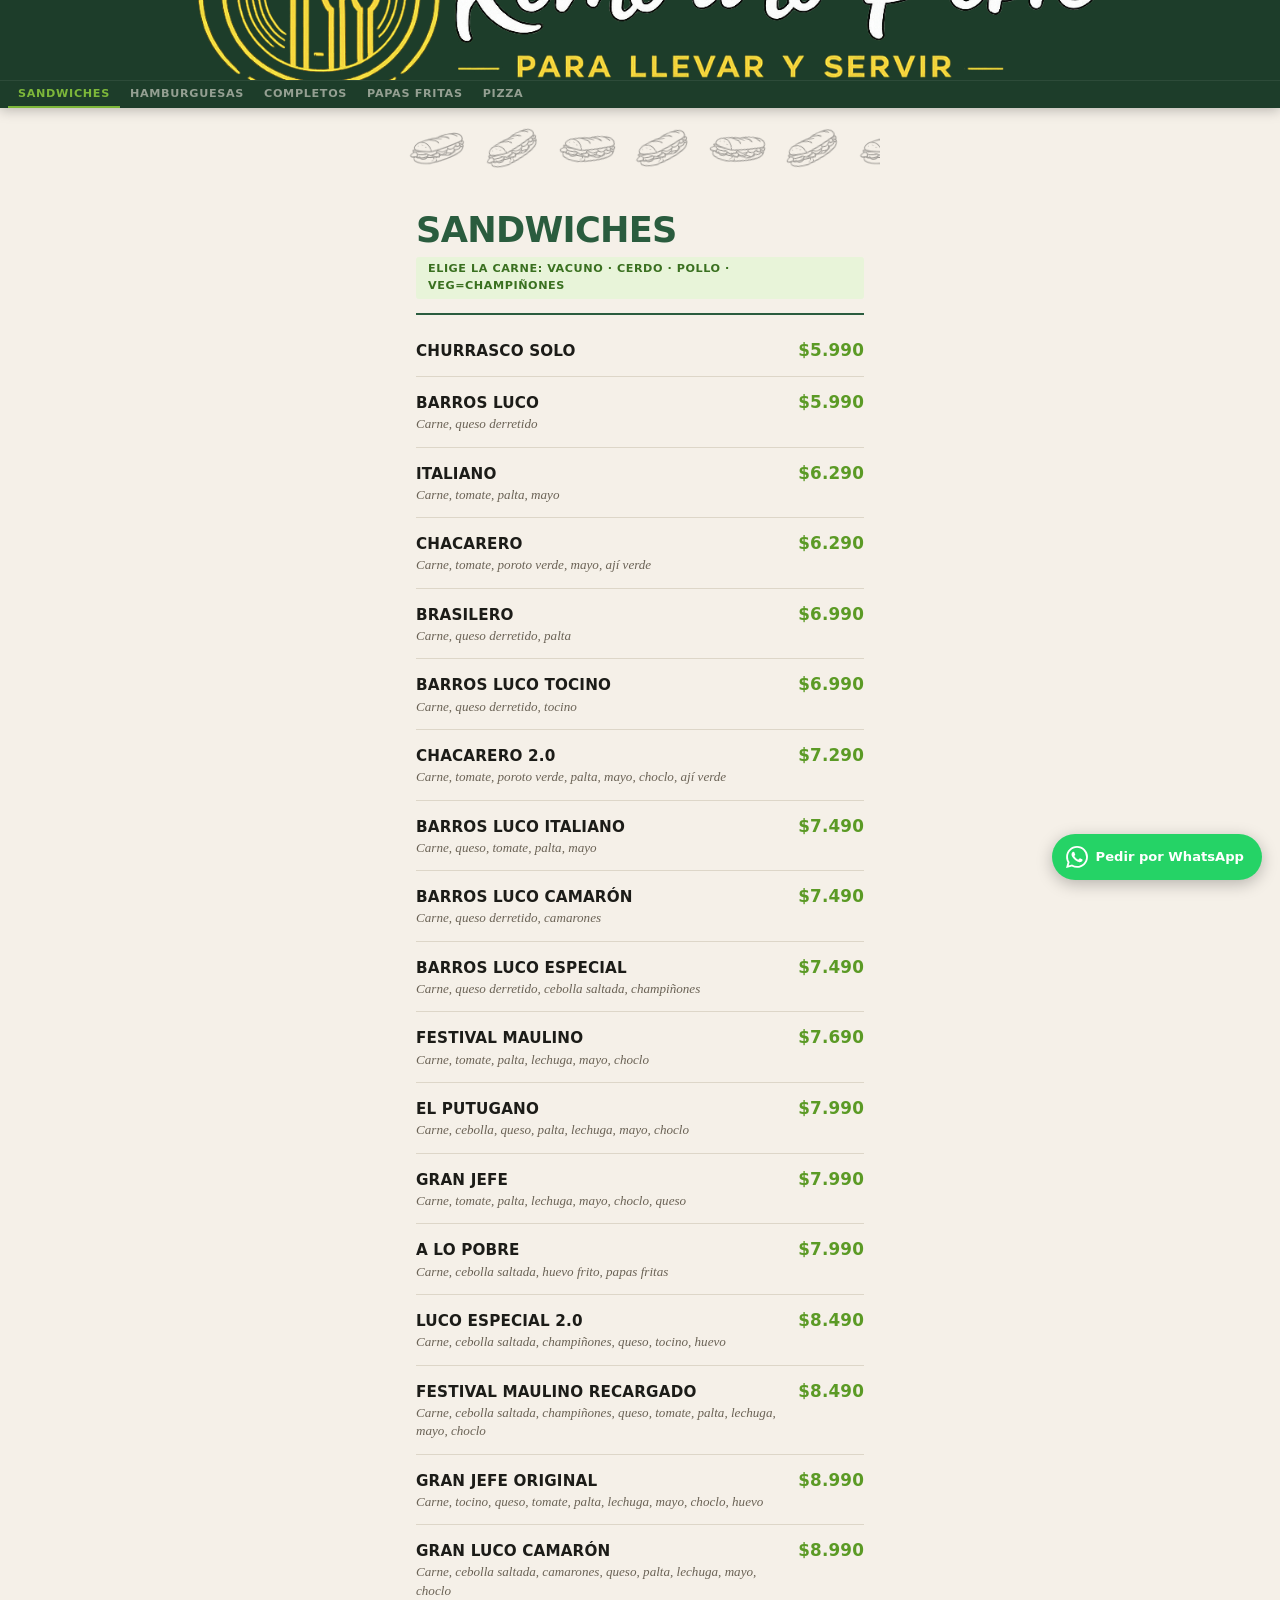
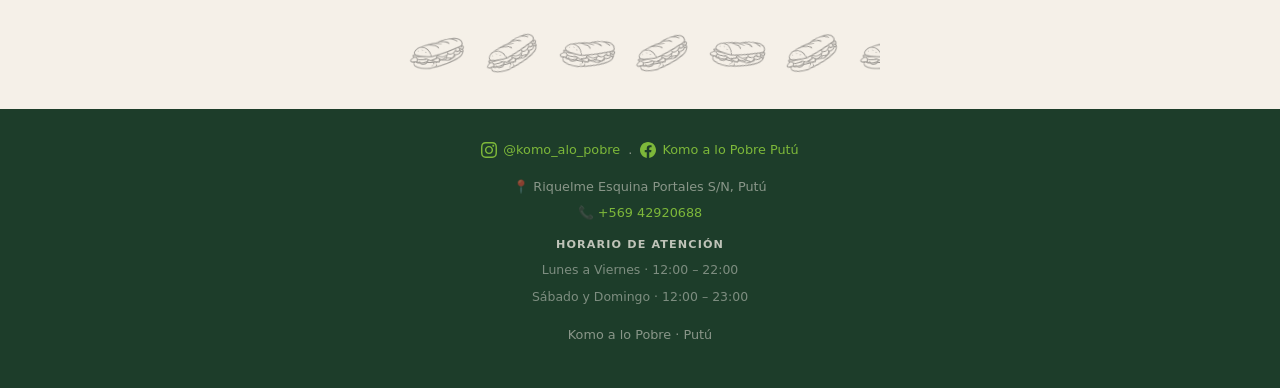
<file: index.html>
<!doctype html>
<html lang="es">
<head>
  <meta charset="UTF-8">
  <meta name="viewport" content="width=device-width, initial-scale=1.0">
  <title>Komo a lo Pobre — Carta Digital</title>
  <meta http-equiv="Cache-Control" content="no-store, no-cache, must-revalidate">
  <link rel="stylesheet" href="styles.css?v=24">
</head>
<body>

<header class="site-header">
  <div class="brand-block">
    <img src="logo_rectangularBlanco3.png" alt="Komo a lo Pobre" class="brand-logo">
  </div>
  <nav class="tab-bar">
    <button class="tab-btn active" onclick="show('sw', this)">Sandwiches</button>
    <button class="tab-btn"        onclick="show('bg', this)">Hamburguesas</button>
    <button class="tab-btn"        onclick="show('hd', this)">Completos</button>
    <button class="tab-btn"        onclick="show('fr', this)">Papas Fritas</button>
    <button class="tab-btn"        onclick="show('pz', this)">Pizza</button>
  </nav>
</header>

<main class="main-content">

  <!-- ══ SANDWICHES ══ -->
  <section id="sw" class="section active">
    <div class="deco-strip" data-img="Imagen_sandwich.png"></div>
    <div class="section-head">
      <h2 class="section-title">Sandwiches</h2>
      <span class="section-badge">Elige la carne: Vacuno · Cerdo · Pollo · Veg=Champiñones</span>
      <hr class="section-divider">
    </div>
    <div class="item-list">
      <div class="menu-item">
        <div class="item-body"><div class="item-name">Churrasco Solo</div></div>
        <div class="item-price">$5.990</div>
      </div>
      <div class="menu-item">
        <div class="item-body">
          <div class="item-name">Barros Luco</div>
          <div class="item-desc">Carne, queso derretido</div>
        </div>
        <div class="item-price">$5.990</div>
      </div>
      <div class="menu-item">
        <div class="item-body">
          <div class="item-name">Italiano</div>
          <div class="item-desc">Carne, tomate, palta, mayo</div>
        </div>
        <div class="item-price">$6.290</div>
      </div>
      <div class="menu-item">
        <div class="item-body">
          <div class="item-name">Chacarero</div>
          <div class="item-desc">Carne, tomate, poroto verde, mayo, ají verde</div>
        </div>
        <div class="item-price">$6.290</div>
      </div>
      <div class="menu-item">
        <div class="item-body">
          <div class="item-name">Brasilero</div>
          <div class="item-desc">Carne, queso derretido, palta</div>
        </div>
        <div class="item-price">$6.990</div>
      </div>
      <div class="menu-item">
        <div class="item-body">
          <div class="item-name">Barros Luco Tocino</div>
          <div class="item-desc">Carne, queso derretido, tocino</div>
        </div>
        <div class="item-price">$6.990</div>
      </div>
      <div class="menu-item">
        <div class="item-body">
          <div class="item-name">Chacarero 2.0</div>
          <div class="item-desc">Carne, tomate, poroto verde, palta, mayo, choclo, ají verde</div>
        </div>
        <div class="item-price">$7.290</div>
      </div>
      <div class="menu-item">
        <div class="item-body">
          <div class="item-name">Barros Luco Italiano</div>
          <div class="item-desc">Carne, queso, tomate, palta, mayo</div>
        </div>
        <div class="item-price">$7.490</div>
      </div>
      <div class="menu-item">
        <div class="item-body">
          <div class="item-name">Barros Luco Camarón</div>
          <div class="item-desc">Carne, queso derretido, camarones</div>
        </div>
        <div class="item-price">$7.490</div>
      </div>
      <div class="menu-item">
        <div class="item-body">
          <div class="item-name">Barros Luco Especial</div>
          <div class="item-desc">Carne, queso derretido, cebolla saltada, champiñones</div>
        </div>
        <div class="item-price">$7.490</div>
      </div>
      <div class="menu-item">
        <div class="item-body">
          <div class="item-name">Festival Maulino</div>
          <div class="item-desc">Carne, tomate, palta, lechuga, mayo, choclo</div>
        </div>
        <div class="item-price">$7.690</div>
      </div>
      <div class="menu-item">
        <div class="item-body">
          <div class="item-name">El Putugano</div>
          <div class="item-desc">Carne, cebolla, queso, palta, lechuga, mayo, choclo</div>
        </div>
        <div class="item-price">$7.990</div>
      </div>
      <div class="menu-item">
        <div class="item-body">
          <div class="item-name">Gran Jefe</div>
          <div class="item-desc">Carne, tomate, palta, lechuga, mayo, choclo, queso</div>
        </div>
        <div class="item-price">$7.990</div>
      </div>
      <div class="menu-item">
        <div class="item-body">
          <div class="item-name">A lo Pobre</div>
          <div class="item-desc">Carne, cebolla saltada, huevo frito, papas fritas</div>
        </div>
        <div class="item-price">$7.990</div>
      </div>
      <div class="menu-item">
        <div class="item-body">
          <div class="item-name">Luco Especial 2.0</div>
          <div class="item-desc">Carne, cebolla saltada, champiñones, queso, tocino, huevo</div>
        </div>
        <div class="item-price">$8.490</div>
      </div>
      <div class="menu-item">
        <div class="item-body">
          <div class="item-name">Festival Maulino Recargado</div>
          <div class="item-desc">Carne, cebolla saltada, champiñones, queso, tomate, palta, lechuga, mayo, choclo</div>
        </div>
        <div class="item-price">$8.490</div>
      </div>
      <div class="menu-item">
        <div class="item-body">
          <div class="item-name">Gran Jefe Original</div>
          <div class="item-desc">Carne, tocino, queso, tomate, palta, lechuga, mayo, choclo, huevo</div>
        </div>
        <div class="item-price">$8.990</div>
      </div>
      <div class="menu-item">
        <div class="item-body">
          <div class="item-name">Gran Luco Camarón</div>
          <div class="item-desc">Carne, cebolla saltada, camarones, queso, palta, lechuga, mayo, choclo</div>
        </div>
        <div class="item-price">$8.990</div>
      </div>
    </div>
    <div class="deco-strip" data-img="Imagen_sandwich.png"></div>
  </section>

  <!-- ══ HAMBURGUESAS ══ -->
  <section id="bg" class="section">
    <div class="deco-strip" data-img="Imagen_hamburguesa.png"></div>
    <div class="section-head">
      <h2 class="section-title">Hamburguesas</h2>
      <span class="section-badge">Elige la carne: Vacuno o Vegetariana</span>
      <hr class="section-divider">
    </div>
    <div class="item-list">
      <div class="menu-item">
        <div class="item-body">
          <div class="item-name">Hamburguesa Queso</div>
          <div class="item-desc">Pan, hamburguesa, queso cheddar</div>
        </div>
        <div class="item-price">$5.690</div>
      </div>
      <div class="menu-item">
        <div class="item-body">
          <div class="item-name">Hamburguesa Italiana</div>
          <div class="item-desc">Pan, hamburguesa, tomate, palta, mayo</div>
        </div>
        <div class="item-price">$5.990</div>
      </div>
      <div class="menu-item">
        <div class="item-body">
          <div class="item-name">Hamburguesa a lo Pobre</div>
          <div class="item-desc">Pan, hamburguesa, cebolla, huevo</div>
        </div>
        <div class="item-price">$5.990</div>
      </div>
      <div class="menu-item">
        <div class="item-body">
          <div class="item-name">Hamburguesa Queso Tocino</div>
          <div class="item-desc">Pan, hamburguesa, queso, tocino</div>
        </div>
        <div class="item-price">$6.490</div>
      </div>
      <div class="menu-item">
        <div class="item-body">
          <div class="item-name">Hamburguesa Champiñones</div>
          <div class="item-desc">Pan, hamburguesa, cebolla, champiñones, queso</div>
        </div>
        <div class="item-price">$6.490</div>
      </div>
      <div class="menu-item">
        <div class="item-body">
          <div class="item-name">Hamburguesa Maulina</div>
          <div class="item-desc">Pan, hamburguesa, tomate, palta, mayo, choclo</div>
        </div>
        <div class="item-price">$6.490</div>
      </div>
    </div>
    <div class="section-img">
      <img src="Imagen_hamburguesa.png" alt="Hamburguesa">
      <div class="section-img-note">
        <p>Papitas fritas incluidas con tu hamburguesa</p>
        <p class="note-secondary">* Duplica tu hamburguesa por $1.000</p>
      </div>
    </div>
    <div class="deco-strip" data-img="Imagen_hamburguesa.png"></div>
  </section>

  <!-- ══ COMPLETOS ══ -->
  <section id="hd" class="section">
    <div class="deco-strip" data-img="Imagen_completo.png"></div>
    <div class="section-head">
      <h2 class="section-title">Completos</h2>
      <hr class="section-divider">
    </div>
    <div class="sub-label">Con salchicha</div>
    <div class="item-list">
      <div class="menu-item">
        <div class="item-body">
          <div class="item-name">Completo Solo</div>
          <div class="item-desc">Pan, salchicha</div>
        </div>
        <div class="item-price">$1.490</div>
      </div>
      <div class="menu-item">
        <div class="item-body">
          <div class="item-name">Completo Italiano</div>
          <div class="item-desc">Salchicha, tomate, palta, mayo</div>
        </div>
        <div class="item-price">$1.990</div>
      </div>
      <div class="menu-item">
        <div class="item-body">
          <div class="item-name">Completo con Todo</div>
          <div class="item-desc">Salchicha, tomate, palta, chucrut, mayo</div>
        </div>
        <div class="item-price">$1.990</div>
      </div>
      <div class="menu-item">
        <div class="item-body">
          <div class="item-name">Incompleto</div>
          <div class="item-desc">Pan, tomate, palta, mayo</div>
        </div>
        <div class="item-price">$1.990</div>
      </div>
      <div class="menu-item">
        <div class="item-body">
          <div class="item-name">Completo Luco</div>
          <div class="item-desc">Salchicha, queso</div>
        </div>
        <div class="item-price">$2.290</div>
      </div>
      <div class="menu-item">
        <div class="item-body">
          <div class="item-name">Completo Chacarero</div>
          <div class="item-desc">Salchicha, tomate, poroto verde, mayo, ají verde</div>
        </div>
        <div class="item-price">$2.290</div>
      </div>
    </div>
    <div class="sub-label">As (con carne)</div>
    <div class="item-list">
      <div class="menu-item">
        <div class="item-body">
          <div class="item-name">As Solo</div>
          <div class="item-desc">Pan, carne</div>
        </div>
        <div class="item-price">$3.490</div>
      </div>
      <div class="menu-item">
        <div class="item-body">
          <div class="item-name">As Luco</div>
          <div class="item-desc">Carne, queso derretido</div>
        </div>
        <div class="item-price">$3.990</div>
      </div>
      <div class="menu-item">
        <div class="item-body">
          <div class="item-name">As Italiano</div>
          <div class="item-desc">Carne, tomate, palta, mayo</div>
        </div>
        <div class="item-price">$3.990</div>
      </div>
      <div class="menu-item">
        <div class="item-body">
          <div class="item-name">As Chacarero</div>
          <div class="item-desc">Carne, tomate, poroto verde, mayo, ají verde</div>
        </div>
        <div class="item-price">$3.990</div>
      </div>
    </div>
    <div class="deco-strip" data-img="Imagen_completo.png"></div>
  </section>

  <!-- ══ PAPAS FRITAS ══ -->
  <section id="fr" class="section">
    <div class="deco-strip" data-img="Imagen_papas.png"></div>
    <div class="section-head">
      <h2 class="section-title">Papas Fritas</h2>
      <hr class="section-divider">
    </div>
    <div class="sub-label">Papas Fritas</div>
    <div class="item-list">
      <div class="menu-item">
        <div class="item-body"><div class="item-name">Papas Fritas Chicas</div></div>
        <div class="item-price">$2.990</div>
      </div>
      <div class="menu-item">
        <div class="item-body"><div class="item-name">Papas Fritas Medianas</div></div>
        <div class="item-price">$4.490</div>
      </div>
      <div class="menu-item">
        <div class="item-body"><div class="item-name">Papas Fritas Grandes</div></div>
        <div class="item-price">$5.990</div>
      </div>
    </div>
    <div class="sub-label">Salchipapa</div>
    <div class="item-list">
      <div class="menu-item">
        <div class="item-body"><div class="item-name">Salchipapa Chica</div></div>
        <div class="item-price">$3.990</div>
      </div>
      <div class="menu-item">
        <div class="item-body"><div class="item-name">Salchipapa Mediana</div></div>
        <div class="item-price">$5.790</div>
      </div>
      <div class="menu-item">
        <div class="item-body"><div class="item-name">Salchipapa Grande</div></div>
        <div class="item-price">$7.790</div>
      </div>
    </div>
    <div class="sub-label">Papitas Especiales</div>
    <div class="item-list">
      <div class="menu-item">
        <div class="item-body"><div class="item-name">Papita Tocino Queso Cheddar</div></div>
        <div class="item-price">$8.990</div>
      </div>
      <div class="menu-item">
        <div class="item-body"><div class="item-name">Papita Mechada Queso Cheddar</div></div>
        <div class="item-price">$10.490</div>
      </div>
    </div>
    <div class="sub-label">Chorrillana</div>
    <div class="item-list">
      <div class="menu-item">
        <div class="item-body"><div class="item-name">Chorrillana Individual</div></div>
        <div class="item-price">$7.990</div>
      </div>
      <div class="menu-item">
        <div class="item-body"><div class="item-name">Chorrillana Grande</div></div>
        <div class="item-price">$11.490</div>
      </div>
      <div class="menu-item">
        <div class="item-body">
          <div class="item-name">Chorrillana Mixta Individual</div>
          <div class="item-desc">Papas, vacuno, pollo, choricillo, cebolla saltada, huevos</div>
        </div>
        <div class="item-price">$8.990</div>
      </div>
      <div class="menu-item">
        <div class="item-body"><div class="item-name">Chorrillana Mixta Grande</div></div>
        <div class="item-price">$13.990</div>
      </div>
      <div class="menu-item">
        <div class="item-body">
          <div class="item-name">Chorrillana Vegetariana</div>
          <div class="item-desc">Papas, champiñón, cebollín, choclo, morrón, huevo frito</div>
        </div>
        <div class="item-price">$11.490</div>
      </div>
    </div>
    <div class="deco-strip" data-img="Imagen_papas.png"></div>
  </section>

  <!-- ══ PIZZA ══ -->
  <section id="pz" class="section">
    <div class="deco-strip" data-img="Imagen_pizza.png"></div>
    <div class="section-head">
      <h2 class="section-title">Pizza</h2>
      <span class="section-badge">Pizza + Salsa + Queso</span>
      <hr class="section-divider">
    </div>
    <div class="pizza-sizes">
      <div class="size-card">
        <span class="size-label">Individual</span>
        <span class="size-price">$4.490</span>
        <span class="size-note">+1 ingrediente lista A</span>
      </div>
      <div class="size-card">
        <span class="size-label">Mediana</span>
        <span class="size-price">$9.790</span>
        <span class="size-note">+2 ingredientes lista B</span>
      </div>
    </div>
    <div class="builder-divider">Arma tu pizza</div>
    <div class="ingredient-lists">
      <div class="ingr-card">
        <div class="ingr-title">Lista A</div>
        <span class="ingr-cost">Agregado extra $2.000</span>
        <ul>
          <li>Carne de vacuno</li>
          <li>Carne de cerdo</li>
          <li>Camarones</li>
          <li>Pollo</li>
          <li>Tocino</li>
          <li>Champiñones</li>
        </ul>
      </div>
      <div class="ingr-card">
        <div class="ingr-title">Lista B</div>
        <span class="ingr-cost">Agregado extra $1.000</span>
        <ul>
          <li>Aceituna</li>
          <li>Ají verde</li>
          <li>Cebollín</li>
          <li>Cebolla saltada</li>
          <li>Choclo</li>
          <li>Choricillo</li>
          <li>Jamón</li>
          <li>Morrón</li>
          <li>Poroto verde</li>
          <li>Salame</li>
          <li>Tomate</li>
          <li>Extra queso</li>
        </ul>
      </div>
    </div>
    <div class="deco-strip" data-img="Imagen_pizza.png"></div>
  </section>

</main>

<footer class="site-footer">
  <div style="margin-bottom:8px">
    <a href="https://instagram.com/komo_alo_pobre" style="display:inline-flex;align-items:center;gap:6px">
      <svg width="16" height="16" viewBox="0 0 24 24" fill="currentColor"><path d="M12 2.163c3.204 0 3.584.012 4.85.07 3.252.148 4.771 1.691 4.919 4.919.058 1.265.069 1.645.069 4.849 0 3.205-.012 3.584-.069 4.849-.149 3.225-1.664 4.771-4.919 4.919-1.266.058-1.644.07-4.85.07-3.204 0-3.584-.012-4.849-.07-3.26-.149-4.771-1.699-4.919-4.92-.058-1.265-.07-1.644-.07-4.849 0-3.204.013-3.583.07-4.849.149-3.227 1.664-4.771 4.919-4.919 1.266-.057 1.645-.069 4.849-.069zm0-2.163c-3.259 0-3.667.014-4.947.072-4.358.2-6.78 2.618-6.98 6.98-.059 1.281-.073 1.689-.073 4.948 0 3.259.014 3.668.072 4.948.2 4.358 2.618 6.78 6.98 6.98 1.281.058 1.689.072 4.948.072 3.259 0 3.668-.014 4.948-.072 4.354-.2 6.782-2.618 6.979-6.98.059-1.28.073-1.689.073-4.948 0-3.259-.014-3.667-.072-4.947-.196-4.354-2.617-6.78-6.979-6.98-1.281-.059-1.69-.073-4.949-.073zm0 5.838c-3.403 0-6.162 2.759-6.162 6.162s2.759 6.163 6.162 6.163 6.162-2.759 6.162-6.163c0-3.403-2.759-6.162-6.162-6.162zm0 10.162c-2.209 0-4-1.79-4-4 0-2.209 1.791-4 4-4s4 1.791 4 4c0 2.21-1.791 4-4 4zm6.406-11.845c-.796 0-1.441.645-1.441 1.44s.645 1.44 1.441 1.44c.795 0 1.439-.645 1.439-1.44s-.644-1.44-1.439-1.44z"/></svg>
      @komo_alo_pobre
    </a>
    &nbsp;·&nbsp;
    <a href="https://www.facebook.com/share/19cm5mthmc/?mibextid=wwXIfr" style="display:inline-flex;align-items:center;gap:6px">
      <svg width="16" height="16" viewBox="0 0 24 24" fill="currentColor"><path d="M24 12.073c0-6.627-5.373-12-12-12s-12 5.373-12 12c0 5.99 4.388 10.954 10.125 11.854v-8.385H7.078v-3.47h3.047V9.43c0-3.007 1.792-4.669 4.533-4.669 1.312 0 2.686.235 2.686.235v2.953H15.83c-1.491 0-1.956.925-1.956 1.874v2.25h3.328l-.532 3.47h-2.796v8.385C19.612 23.027 24 18.062 24 12.073z"/></svg>
      Komo a lo Pobre Putú
    </a>
  </div>
  <div>📍 Riquelme Esquina Portales S/N, Putú</div>
  <div>📞 <a href="tel:+56942920688">+569 42920688</a></div>

  <div class="footer-hours">
    <strong>Horario de atención</strong>
    <span>Lunes a Viernes · 12:00 – 22:00</span>
    <span>Sábado y Domingo · 12:00 – 23:00</span>
  </div>

  <div style="margin-top:12px">Komo a lo Pobre · Putú</div>
</footer>

<!-- Botón WhatsApp fijo -->
<a href="https://wa.me/56942920688?text=Hola%2C%20quiero%20hacer%20un%20pedido%20😊" class="wa-btn" target="_blank">
  <svg viewBox="0 0 24 24" fill="currentColor">
    <path d="M17.472 14.382c-.297-.149-1.758-.867-2.03-.967-.273-.099-.471-.148-.67.15-.197.297-.767.966-.94 1.164-.173.199-.347.223-.644.075-.297-.15-1.255-.463-2.39-1.475-.883-.788-1.48-1.761-1.653-2.059-.173-.297-.018-.458.13-.606.134-.133.298-.347.446-.52.149-.174.198-.298.298-.497.099-.198.05-.371-.025-.52-.075-.149-.669-1.612-.916-2.207-.242-.579-.487-.5-.669-.51-.173-.008-.371-.01-.57-.01-.198 0-.52.074-.792.372-.272.297-1.04 1.016-1.04 2.479 0 1.462 1.065 2.875 1.213 3.074.149.198 2.096 3.2 5.077 4.487.709.306 1.262.489 1.694.625.712.227 1.36.195 1.871.118.571-.085 1.758-.719 2.006-1.413.248-.694.248-1.289.173-1.413-.074-.124-.272-.198-.57-.347m-5.421 7.403h-.004a9.87 9.87 0 01-5.031-1.378l-.361-.214-3.741.982.998-3.648-.235-.374a9.86 9.86 0 01-1.51-5.26c.001-5.45 4.436-9.884 9.888-9.884 2.64 0 5.122 1.03 6.988 2.898a9.825 9.825 0 012.893 6.994c-.003 5.45-4.437 9.884-9.885 9.884m8.413-18.297A11.815 11.815 0 0012.05 0C5.495 0 .16 5.335.157 11.892c0 2.096.547 4.142 1.588 5.945L.057 24l6.305-1.654a11.882 11.882 0 005.683 1.448h.005c6.554 0 11.89-5.335 11.893-11.893a11.821 11.821 0 00-3.48-8.413z"/>
  </svg>
  Pedir por WhatsApp
</a>

<script src="main.js?v=3"></script>
<script>
  // Respaldo: si main.js no corrió correctamente, construir strips aquí
  if (!document.querySelector('.deco-strip img')) {
    const ROTS = [0, -14, 12, -10, 15, -12, 0, -15, 11, -13, 14, -11];
    document.querySelectorAll('.deco-strip').forEach(function(el) {
      var img = el.getAttribute('data-img');
      if (!img) return;
      var html = '';
      for (var i = 0; i < 14; i++) {
        var r = ROTS[i % ROTS.length];
        html += '<img src="' + img + '" style="transform:rotate(' + r + 'deg);margin:0 4px">';
      }
      el.innerHTML = html;
    });
  }
</script>
</body>
</html>
</file>
<file: styles.css>
/* ── TOKENS ── */
:root {
  --c-bg: #F5F0E8;
  --c-surface: #FDFAF5;
  --c-brand: #2A5C3E;
  --c-accent: #7DB83A;
  --c-price: #5B9A25;
  --c-text: #1C1C18;
  --c-text2: #6A6255;
  --c-text3: #A09580;
  --c-border: #DDD6C8;
  --c-tag-bg: #E8F4D9;
  --c-tag-text: #3A7020;
  --c-hdr: #1D3D2A;
  --c-hdr-text: #F5F0E8;
  --c-tab: rgba(245, 240, 232, .55);
  --c-banner: #253F30;
  --c-sub: #2A5C3E;
}

@media (prefers-color-scheme: dark) {
  :root {
    --c-bg: #121A14;
    --c-surface: #1A2B1E;
    --c-brand: #8CCF44;
    --c-accent: #8CCF44;
    --c-price: #8CCF44;
    --c-text: #EDE8E0;
    --c-text2: #9A9080;
    --c-text3: #6A6058;
    --c-border: #263020;
    --c-tag-bg: #1A2F14;
    --c-tag-text: #8CCF44;
    --c-hdr: #0D1A10;
    --c-hdr-text: #EDE8E0;
    --c-tab: rgba(237, 232, 224, .5);
    --c-banner: #152018;
    --c-sub: #8CCF44;
  }
}

:root[data-theme="light"] {
  --c-bg: #F5F0E8; --c-surface: #FDFAF5; --c-brand: #2A5C3E; --c-accent: #7DB83A;
  --c-price: #5B9A25; --c-text: #1C1C18; --c-text2: #6A6255; --c-text3: #A09580;
  --c-border: #DDD6C8; --c-tag-bg: #E8F4D9; --c-tag-text: #3A7020;
  --c-hdr: #1D3D2A; --c-hdr-text: #F5F0E8; --c-tab: rgba(245, 240, 232, .55);
  --c-banner: #253F30; --c-sub: #2A5C3E;
}

:root[data-theme="dark"] {
  --c-bg: #121A14; --c-surface: #1A2B1E; --c-brand: #8CCF44; --c-accent: #8CCF44;
  --c-price: #8CCF44; --c-text: #EDE8E0; --c-text2: #9A9080; --c-text3: #6A6058;
  --c-border: #263020; --c-tag-bg: #1A2F14; --c-tag-text: #8CCF44;
  --c-hdr: #0D1A10; --c-hdr-text: #EDE8E0; --c-tab: rgba(237, 232, 224, .5);
  --c-banner: #152018; --c-sub: #8CCF44;
}

/* ── RESET ── */
*, *::before, *::after { box-sizing: border-box; margin: 0; padding: 0; }

body {
  background: var(--c-bg);
  color: var(--c-text);
  font-family: -apple-system, 'Segoe UI', system-ui, sans-serif;
  font-size: 16px;
  line-height: 1.5;
}

/* ── HEADER ── */
.site-header {
  background: var(--c-hdr);
  color: var(--c-hdr-text);
  padding: 0 16px 0;
  position: sticky;
  top: 0;
  z-index: 50;
  box-shadow: 0 2px 12px rgba(0, 0, 0, .25);
}

.brand-block {
  display: flex;
  flex-direction: column;
  align-items: center;
  gap: 0;
  padding: 0;
  height: 80px;
  overflow: hidden;
  justify-content: center;
}

.brand-logo {
  width: 100%;
  height: auto;
  object-fit: contain;
  margin: 0;
  display: block;
}

.brand-eyebrow {
  font-size: .62rem;
  letter-spacing: .22em;
  text-transform: uppercase;
  color: var(--c-accent);
  font-weight: 600;
}

.brand-name {
  font-family: Georgia, 'Times New Roman', serif;
  font-size: clamp(1.6rem, 5vw, 2.2rem);
  font-weight: bold;
  letter-spacing: .01em;
  color: var(--c-hdr-text);
  line-height: 1;
  text-align: center;
}

.brand-name em {
  font-style: italic;
  color: var(--c-accent);
  font-weight: normal;
}

.brand-tagline {
  font-size: .62rem;
  letter-spacing: .18em;
  text-transform: uppercase;
  color: rgba(245, 240, 232, .38);
  margin-top: 4px;
}

/* ── TABS ── */
.tab-bar {
  display: flex;
  justify-content: flex-start;
  overflow-x: auto;
  scrollbar-width: none;
  -webkit-overflow-scrolling: touch;
  margin: 0 -16px;
  padding: 0 8px;
  border-top: 1px solid rgba(255, 255, 255, .07);
}

.tab-bar::-webkit-scrollbar { display: none; }

.tab-btn {
  flex: 0 0 auto;
  padding: 6px 10px;
  border: none;
  background: transparent;
  color: var(--c-tab);
  cursor: pointer;
  font-size: .7rem;
  font-weight: 700;
  letter-spacing: .06em;
  text-transform: uppercase;
  border-bottom: 2px solid transparent;
  transition: color .15s, border-color .15s;
  white-space: nowrap;
  font-family: inherit;
  text-align: center;
}

.tab-btn:hover { color: var(--c-hdr-text); }
.tab-btn.active { color: var(--c-accent); border-bottom-color: var(--c-accent); }

/* ── MAIN CONTENT ── */
.main-content {
  max-width: 480px;
  margin: 0 auto;
  padding: 0 16px 16px;
}

.section { display: none; }
.section.active { display: block; animation: fadein .18s ease; }

@keyframes fadein {
  from { opacity: 0; transform: translateY(5px); }
  to   { opacity: 1; transform: translateY(0); }
}

/* ── SECTION HEADER ── */
.section-head { padding: 24px 0 10px; }

.section-title {
  font-size: clamp(1.7rem, 6vw, 2.2rem);
  font-weight: 900;
  letter-spacing: -.02em;
  text-transform: uppercase;
  color: var(--c-brand);
  line-height: 1;
  text-wrap: balance;
}

.section-badge {
  display: inline-block;
  margin-top: 10px;
  padding: 4px 12px;
  background: var(--c-tag-bg);
  color: var(--c-tag-text);
  font-size: .7rem;
  font-weight: 700;
  letter-spacing: .05em;
  text-transform: uppercase;
  border-radius: 3px;
}

.section-divider {
  border: none;
  border-top: 2px solid var(--c-sub);
  margin: 14px 0 0;
}

/* ── DECO STRIP ── */
.deco-strip {
  display: flex;
  align-items: center;
  overflow: hidden;
  height: auto;
  margin: 0 -16px;
  padding: 12px 0 6px;
}

.deco-strip img {
  height: 62px;
  width: auto;
  flex-shrink: 0;
  filter: grayscale(100%) opacity(45%);
  mix-blend-mode: multiply;
}

/* ── SECTION IMAGE — fondo de página, gris como en la carta física ── */
.section-img {
  display: flex;
  align-items: center;
  justify-content: center;
  gap: 18px;
  padding: 24px 0 6px;
  border-top: 1px solid var(--c-border);
  margin-top: 20px;
}

.section-img img {
  max-width: 55%;
  max-height: 200px;
  width: auto;
  height: auto;
  object-fit: contain;
  display: block;
  filter: grayscale(100%) opacity(30%);
}

.section-img-note {
  display: flex;
  flex-direction: column;
  gap: 8px;
}

.section-img-note p {
  font-weight: 800;
  font-size: .78rem;
  text-transform: uppercase;
  letter-spacing: .04em;
  color: var(--c-accent);
  line-height: 1.3;
}

.section-img-note p.note-secondary {
  color: var(--c-text2);
  font-weight: 600;
}

/* ── BANNER ── */
.banner {
  background: var(--c-banner);
  color: var(--c-accent);
  padding: 10px 14px;
  font-size: .82rem;
  font-weight: 600;
  letter-spacing: .02em;
  border-radius: 4px;
  margin-bottom: 4px;
}

.banner strong { color: var(--c-hdr-text); }

.sub-label {
  font-size: .68rem;
  font-weight: 700;
  letter-spacing: .1em;
  text-transform: uppercase;
  color: var(--c-text3);
  padding: 18px 0 6px;
  border-bottom: 1px solid var(--c-border);
}

/* ── MENU ITEMS ── */
.menu-item {
  display: flex;
  align-items: baseline;
  gap: 12px;
  padding: 13px 0;
  border-bottom: 1px solid var(--c-border);
}

.menu-item:last-child { border-bottom: none; }

.item-body { flex: 1; min-width: 0; }

.item-name {
  font-weight: 700;
  font-size: .95rem;
  letter-spacing: .01em;
  color: var(--c-text);
  text-transform: uppercase;
  line-height: 1.2;
}

.item-desc {
  font-family: Georgia, 'Times New Roman', serif;
  font-style: italic;
  font-size: .82rem;
  color: var(--c-text2);
  margin-top: 3px;
  line-height: 1.4;
}

.item-price {
  font-size: 1.05rem;
  font-weight: 700;
  color: var(--c-price);
  white-space: nowrap;
  font-variant-numeric: tabular-nums;
  flex-shrink: 0;
  letter-spacing: .01em;
}

/* ── PIZZA ── */
.pizza-sizes {
  display: grid;
  grid-template-columns: 1fr 1fr;
  gap: 12px;
  margin: 16px 0;
}

.size-card {
  background: var(--c-surface);
  border: 1px solid var(--c-border);
  border-radius: 6px;
  padding: 14px 16px;
  display: flex;
  flex-direction: column;
  gap: 3px;
}

.size-label { font-size: .72rem; font-weight: 700; letter-spacing: .08em; text-transform: uppercase; color: var(--c-text3); }
.size-price { font-size: 1.5rem; font-weight: 900; color: var(--c-price); font-variant-numeric: tabular-nums; }
.size-note  { font-size: .72rem; color: var(--c-text3); }

.builder-divider {
  text-align: center;
  font-size: .68rem;
  font-weight: 700;
  letter-spacing: .12em;
  text-transform: uppercase;
  color: var(--c-text3);
  padding: 16px 0 10px;
  position: relative;
}

.builder-divider::before,
.builder-divider::after {
  content: '';
  position: absolute;
  top: 50%;
  width: 35%;
  height: 1px;
  background: var(--c-border);
}

.builder-divider::before { left: 0; }
.builder-divider::after  { right: 0; }

.ingredient-lists {
  display: grid;
  grid-template-columns: 1fr 1fr;
  gap: 16px;
}

.ingr-card {
  background: var(--c-surface);
  border: 1px solid var(--c-border);
  border-radius: 6px;
  padding: 14px;
}

.ingr-title {
  font-weight: 800;
  font-size: .88rem;
  color: var(--c-brand);
  margin-bottom: 4px;
  text-transform: uppercase;
  letter-spacing: .04em;
}

.ingr-cost { font-size: .72rem; color: var(--c-text3); display: block; margin-bottom: 10px; }

.ingr-card ul { list-style: none; display: flex; flex-direction: column; gap: 5px; }

.ingr-card li {
  font-size: .82rem;
  color: var(--c-text2);
  padding-left: 12px;
  position: relative;
}

.ingr-card li::before { content: '·'; position: absolute; left: 0; color: var(--c-accent); }

/* ── FOOTER ── */
.site-footer {
  background: var(--c-hdr);
  color: rgba(245, 240, 232, .5);
  text-align: center;
  padding: 28px 16px 40px;
  font-size: .8rem;
  line-height: 2;
}

.site-footer a { color: var(--c-accent); text-decoration: none; }
.site-footer a:hover { text-decoration: underline; }

.footer-call-btn {
  display: inline-flex;
  align-items: center;
  gap: 8px;
  background: var(--c-accent);
  color: #fff;
  font-weight: 700;
  font-size: .9rem;
  letter-spacing: .04em;
  padding: 12px 28px;
  border-radius: 50px;
  text-decoration: none;
  margin: 12px 0 20px;
}

.footer-hours {
  display: flex;
  flex-direction: column;
  gap: 2px;
  margin-top: 8px;
  font-size: .78rem;
  color: rgba(245, 240, 232, .45);
}

.footer-hours strong {
  color: rgba(245, 240, 232, .75);
  font-size: .7rem;
  letter-spacing: .1em;
  text-transform: uppercase;
}

/* ── WHATSAPP BOTÓN FIJO ── */
.wa-btn {
  position: fixed;
  bottom: 20px;
  right: 18px;
  z-index: 100;
  display: flex;
  align-items: center;
  gap: 8px;
  background: #25D366;
  color: #fff;
  font-weight: 700;
  font-size: .82rem;
  padding: 12px 18px 12px 14px;
  border-radius: 50px;
  text-decoration: none;
  box-shadow: 0 4px 16px rgba(0,0,0,.25);
}

.wa-btn svg {
  width: 22px;
  height: 22px;
  flex-shrink: 0;
}
</file>
